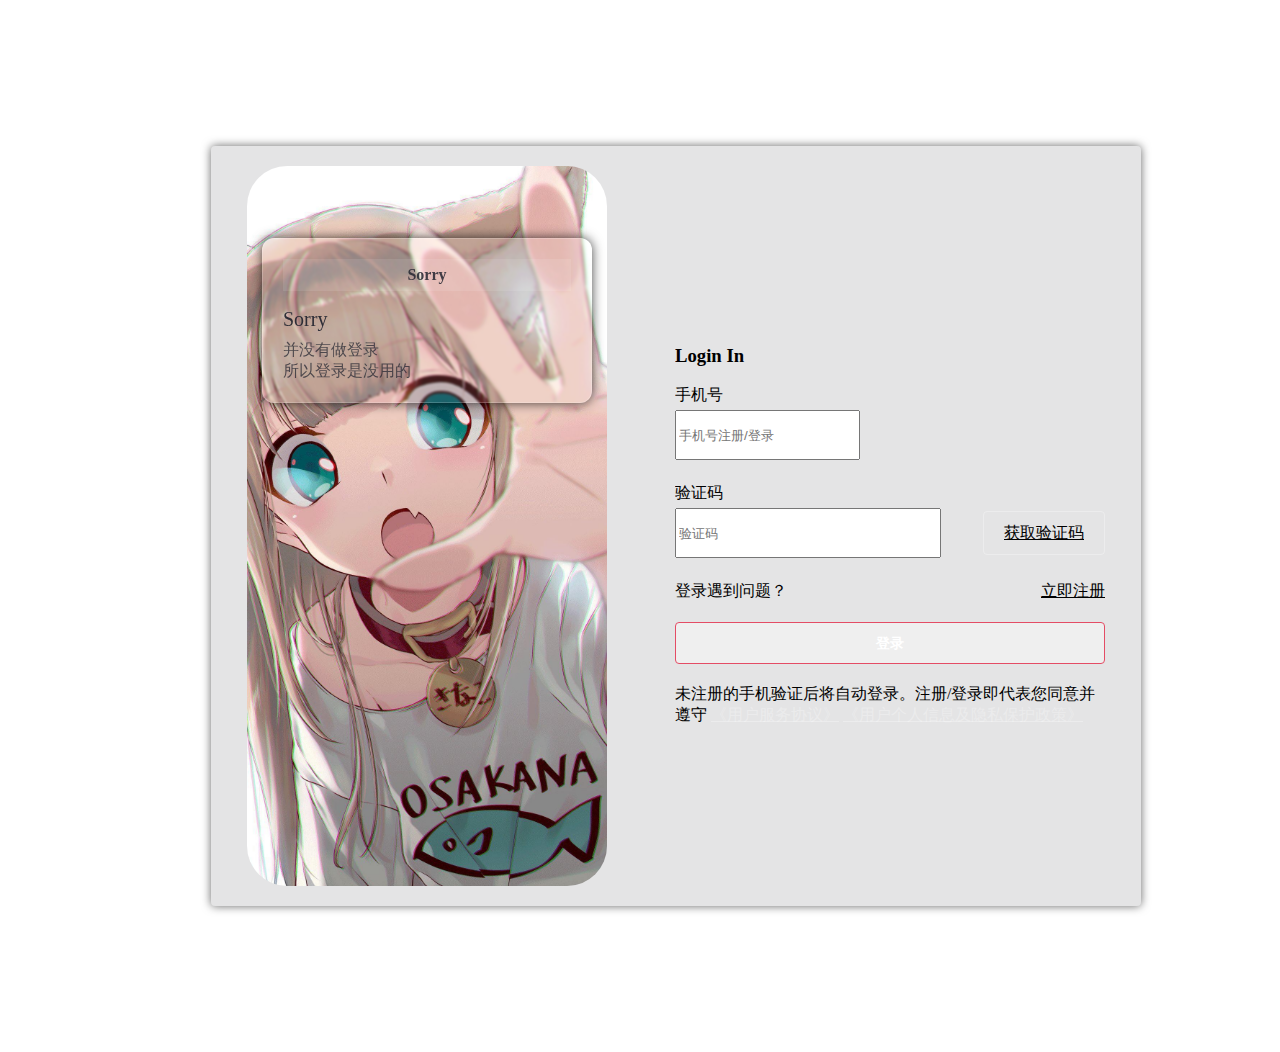
<file: login.html>
<!DOCTYPE html>
<html lang="en">

<head>
    <meta charset="UTF-8">
    <meta http-equiv="X-UA-Compatible" content="IE=edge">
    <meta name="viewport" content="width=device-width, initial-scale=1.0">
    <title>Document</title>
    <link rel="stylesheet" href="./css/login.css">
</head>

<body>
    <div class="contect">
        <div class="login-wrapper">
            <div class="left-img">
                <div class="glass">
                    <div class="tips">
                        <div class="title">
                            Sorry
                        </div>
                        <h3>Sorry</h3>
                        <span>并没有做登录</span>
                        <br>
                        <span>所以登录是没用的</span>
                    </div>
                </div>
            </div>
            <div class="right-login-form">
                <div class="form-wrapper">
                    <h3>Login In</h3>
                    <div class="input-items">
                        <div class="input-tips">手机号</div>
                        <input type="text" class="inputs" placeholder="手机号注册/登录" id="mobile" oninput="checkMobile()"
                            maxlength="11">
                        <div class="warn" id="mobileTip"></div>
                    </div>
                    <div class="input-items">
                        <div class="input-tips">验证码</div>
                        <div class="input-inner">
                            <input type="text" class="inputs" placeholder="验证码" id="code" oninput="checkCode()"
                                maxlength="4" style="width: 60%;">
                            <div class="input-inner-btn">
                                <div class="code">
                                    <a href="#" id="codeMsg" onclick="getCode()">获取验证码</a>
                                </div>
                            </div>
                        </div>
                        <div class="warn" id="codeTip"></div>
                    </div>
                    <div class="register-bar">
                        <span class="meet-problems">登录遇到问题？</span>
                        <a href="#" class="to-register">立即注册</a>
                    </div>
                    <div class="btn">
                        <button class="button special" id="sub" onclick="regF()">登录</button>
                    </div>
                    <p class="login-tip">
                        <span>未注册的手机验证后将自动登录。注册/登录即代表您同意并遵守</span>
                        <a href="#">《用户服务协议》</a>
                        <a href="#">《用户个人信息及隐私保护政策》</a>
                    </p>
                </div>
            </div>
        </div>
    </div>

    <script>
        let flag = false;
        let sec = 61;

        // 手机号验证
        function checkMobile() {
            let mobileDom = document.getElementById("mobile");
            let mobile = mobileDom.value;
            let mobileTip = document.getElementById("mobileTip");
            if (!mobile) {
                mobileDom.style.borderColor = "#e44c65";
                mobileTip.innerText = "请输入手机号";
                return false;
            }
            let myReg = /^[1][3,4,5,6,7,8,9][0-9]{9}$/;
            if (!myReg.test(mobile)) {
                mobileDom.style.borderColor = "#e44c65";
                mobileTip.innerText = "手机号格式错误";
                return false;
            } else {
                mobileDom.style.borderColor = "rgba(255, 255, 255, 0.3)";
                mobileTip.innerText = "";
                return true;
            }
        }

        // 获取验证码
        function getCode() {
            if (flag) {
                return;
            }
            let ifMobile = checkMobile();
            if (!ifMobile) {
                return;
            }
            let = codeMsg = document.getElementById("codeMsg");
            codeMsg.innerText = "60s";
            countF();
        }

        //倒计时
        function countF() {
            flag = true;
            sec--;
            let codeMsg = document.getElementById("codeMsg");
            codeMsg.innerText = sec + "s";
            setTimeout(function () {
                if (sec == 0) {
                    codeMsg.innerText = "重新获取";
                    flag = false;
                    sec = 61;
                } else {
                    countF();
                }
            }, 1000)
        }

        //校验验证码
        function checkCode() {
            let ifMobile = checkMobile();
            if (!ifMobile) {
                return;
            }
            let codeDom = document.getElementById("code");
            let code = codeDom.value;
            let codeTip = document.getElementById("codeTip");
            if (!code) {
                codeDom.style.borderColor = "#e44c65";
                codeTip.innerText = "请输入验证码";
                return false;
            } else {
                codeDom.style.borderColor = "rgba(255, 255, 255, 0.3)";
                codeTip.innerText = "";
                return true;
            }
        }

        //登录
        function regF() {
            if (checkMobile() && checkCode()) {
                alert("登录成功");
            }
        }
    </script>

</body>

</html>
</file>
<file: css/login.css>
.contect {
    display: flex;
    width: 100%;
    height: 100vh;
    align-items: center;
    justify-content: center;
    padding: 4.25em 2.25em 4.25em 2.25em;
}

.login-wrapper {
    display: flex;
    overflow: hidden;
    height: 80vh;
    background: rgba(39, 40, 51, 0.125);
    box-shadow: rgba(0, 0, 0, 0.6) 0px 0px 10px;
    border-radius: 4px;
    padding: 1.25em 2.25em 1.25em 2.25em;
}

.left-img {
    display: flex;
    justify-content: center;
    width: 360px;
    overflow: hidden;
    position: relative;
    border-radius: 40px;
    background: url(../image/login/5.jpg) no-repeat center center;
    background-size: cover;
}

.glass {
    width: 80%;
    padding: 20px;
    top: 10%;
    position: absolute;
    background: rgba(255, 255, 255, .1);
    box-shadow: rgba(0, 0, 0, 0.725) 0 0 12px;
    border-radius: 12px;
    backdrop-filter: blur(1px);
    border: 1px solid rgba(255, 255, 255, 0.18);
}

.tips .title {
    font-size: 16px;
    font-weight: 600;
    text-align: center;
    padding: 0.45em;
    color: rgba(39, 40, 51, 0.865);
    background: rgba(255, 255, 255, .1);
}

.tips h3 {
    color: rgba(39, 40, 51, 0.965);
    margin: 0.85em 0 0.45em 0;
    font-size: 20px;
    font-weight: 400;
}

.tips span {
    color: rgba(39, 40, 51, 0.75);
    font-weight: 400;
}

.right-login-form {
    display: flex;
    width: 430px;
    align-items: center;
    justify-content: center;
    padding: 4.25em 0 4.25em 4.25em;
}

.right-login-form .form-wrapper {
    width: 100%;
    overflow: hidden;
}

.input-items {
    margin: 0 0 1.425em 0;
}

.warn {
    font-size: 16px;
    color: #e44c65;
    position: absolute;
}

.input-tips {
    margin-bottom: 0.25em;
}

.input-items .input-inner {
    display: flex;
    align-items: center;
    justify-content: space-between;
}

.input-inner-btn {
    display: flex;
    align-items: center;
    justify-content: flex-end;
    height: 42px;
    width: 120px;
    overflow: hidden;
    border-radius: 4px;
    border: 1px solid rgba(255, 255, 255, 0.3);
}

.input-inner-btn .code {
    text-align: center;
    width: 120px;
}

.input-items .inputs {
    height: 44px;
}

.register-bar {
    display: flex;
    justify-content: space-between;
}

.input-inner-btn a,
.to-register {
    border: 0;
    color: inherit;
}

.btn .button {
    display: block;
    width: 100%;
    border: 1px solid rgb(228, 76, 101);
    color: #fff;
    border-radius: 4px;
    line-height: 38px;
    font-weight: bold;
    text-align: center;
    font-size: 14px;
    outline: none;
    margin: 1.425em 0 1.425em 0;
}

.login-tip {
    margin: 0 0 0 0;
}

.login-tip a {
    border: 0;
    color: inherit;
    color: rgba(255, 255, 255, 0.3);
}
</file>
